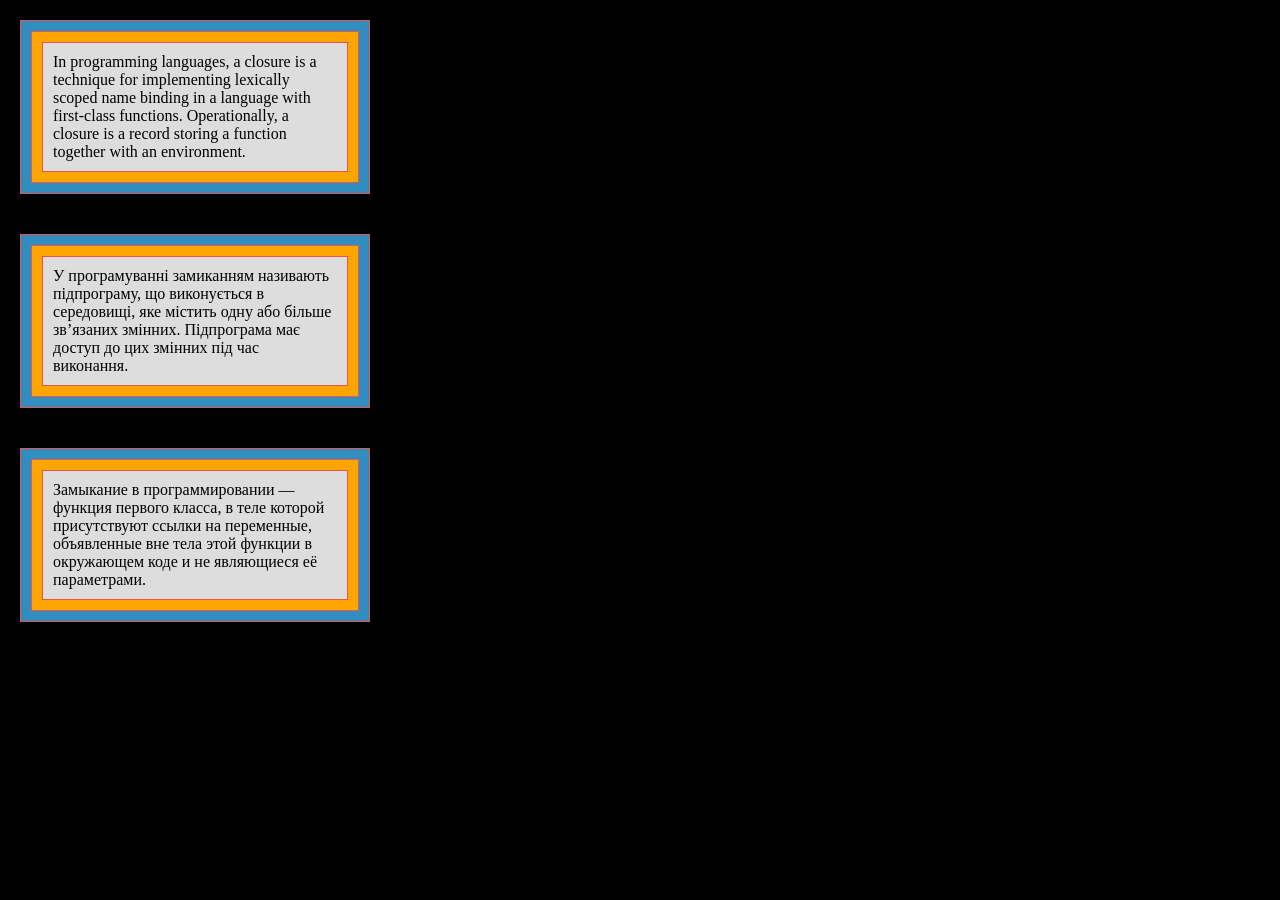
<file: index.html>
<!DOCTYPE html><html lang="en"><head><meta charset="UTF-8"><meta name="viewport" content="width=device-width, user-scalable=no, initial-scale=1.0, maximum-scale=1.0, minimum-scale=1.0"><meta http-equiv="X-UA-Compatible" content="ie=edge"><title>Enclosures</title><link rel="stylesheet" href="style.a1ecc195.css"></head><body> <div id="qa-block" class="box blue_padding"> <div class="yellow_padding"> <div class="text_block"> In programming languages, a closure is a technique for implementing lexically scoped name binding in a language with first-class functions. Operationally, a closure is a record storing a function together with an environment. </div> </div> </div> <div class="box blue_padding"> <div class="yellow_padding"> <div class="text_block"> У програмуванні замиканням називають підпрограму, що виконується в середовищі, яке містить одну або більше зв’язаних змінних. Підпрограма має доступ до цих змінних під час виконання. </div> </div> </div> <div class="box blue_padding"> <div class="yellow_padding"> <div class="text_block"> Замыкание в программировании — функция первого класса, в теле которой присутствуют ссылки на переменные, объявленные вне тела этой функции в окружающем коде и не являющиеся её параметрами. </div> </div> </div> </body></html>
</file>
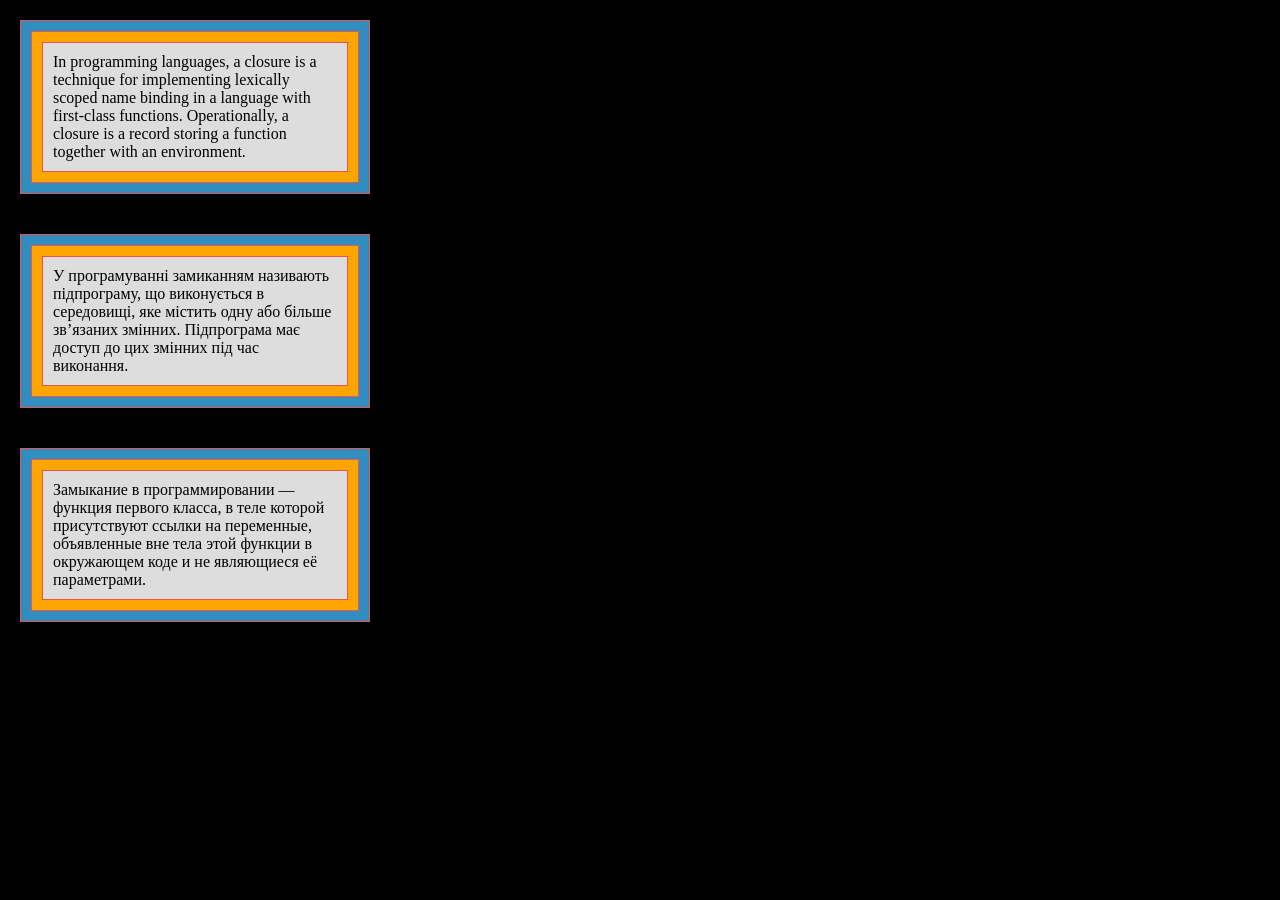
<file: src/index.html>
<!DOCTYPE html>
<html lang="en">
  <head>
    <meta charset="UTF-8">
    <meta
      name="viewport"
      content="width=device-width, user-scalable=no, initial-scale=1.0, maximum-scale=1.0, minimum-scale=1.0">

    <meta http-equiv="X-UA-Compatible" content="ie=edge">
    <title>Enclosures</title>
    <link rel="stylesheet" href="./style.css">
  </head>
  <body>
    <div id="qa-block" class="box border lower_block">
      <div class="border middle_block">
        <div class="border text_block">
          In programming languages, a closure is a technique for implementing
          lexically scoped name binding in a language with first-class
          functions. Operationally, a closure is a record storing a function
          together with an environment.
        </div>
      </div>
    </div>
    <div class="box border lower_block">
      <div class="border middle_block">
        <div class="border text_block">
          У програмуванні замиканням називають підпрограму, що виконується в
          середовищі, яке містить одну або більше зв’язаних змінних. Підпрограма
          має доступ до цих змінних під час виконання.
        </div>
      </div>
    </div>
    <div class="box border lower_block">
      <div class="border middle_block">
        <div class="border text_block">
          Замыкание в программировании — функция первого класса, в теле которой
          присутствуют ссылки на переменные, объявленные вне тела этой функции в
          окружающем коде и не являющиеся её параметрами.
        </div>
      </div>
    </div>
  </body>
</html>
</file>
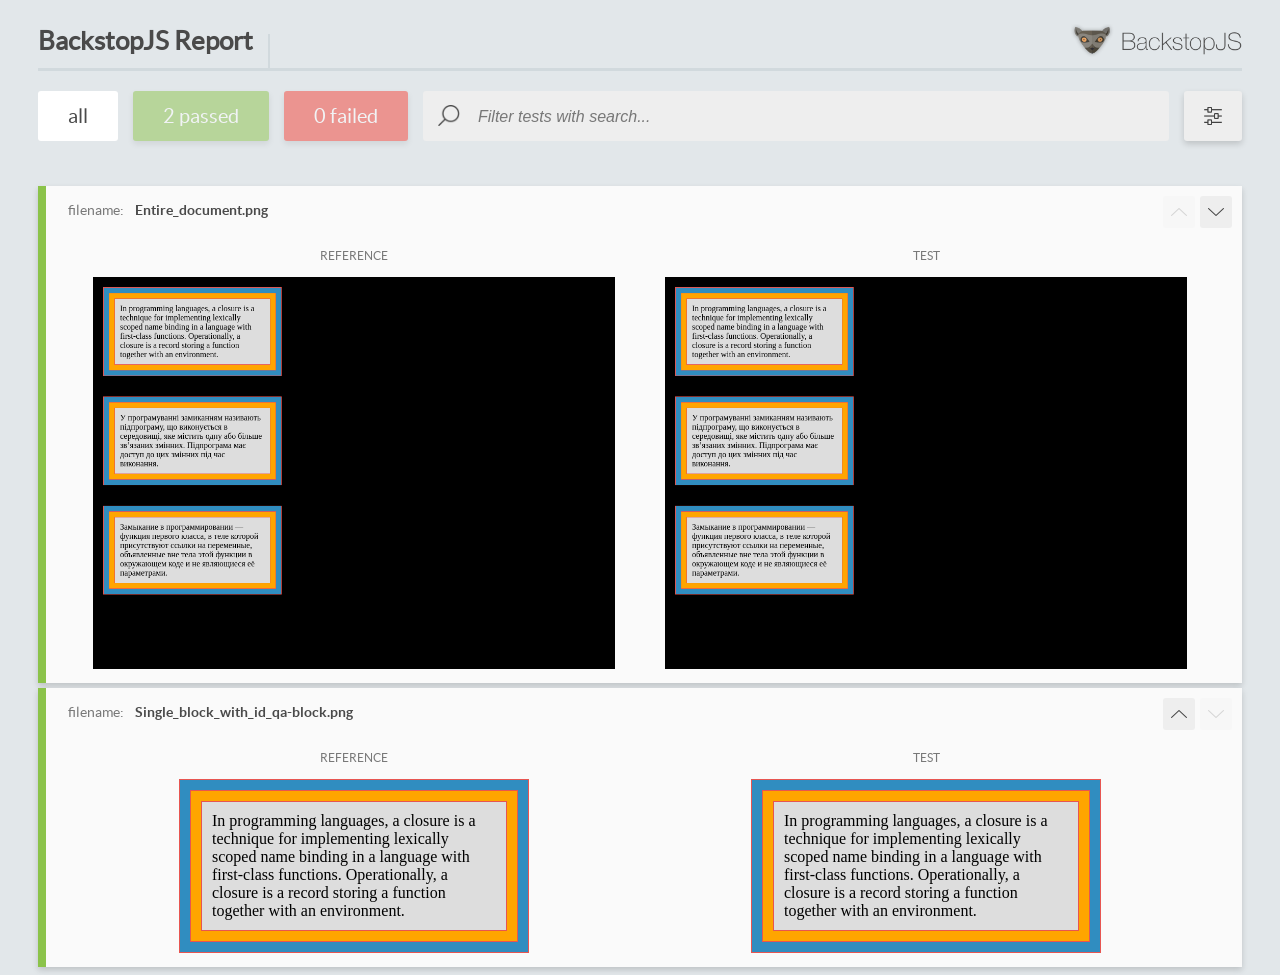
<file: report/html_report/index.html>
<!DOCTYPE html>
<html>
  <head>
    <meta charset="utf-8">
    <title>BackstopJS Report</title>

    <style>
      @font-face {
          font-family: 'latoregular';
          src: url('./assets/fonts/lato-regular-webfont.woff2') format('woff2'),
              url('./assets/fonts/lato-regular-webfont.woff') format('woff');
          font-weight: 400;
          font-style: normal;
      }
      @font-face {
          font-family: 'latobold';
          src: url('./assets/fonts/lato-bold-webfont.woff2') format('woff2'),
              url('./assets/fonts/lato-bold-webfont.woff') format('woff');
          font-weight: 700;
          font-style: normal;
      }

      .ReactModal__Body--open {
          overflow: hidden;
      }
      .ReactModal__Body--open .header {
        display: none;
      }

    </style>
  </head>
  <body style="background-color: #E2E7EA">
    <div id="root">

    </div>
    <script type="text/javascript">
      function report (report) { // eslint-disable-line no-unused-vars
        window.tests = report;
      }
    </script>
    <script type="text/javascript" src="config.js"></script>
    <script type="text/javascript" src="index_bundle.js"></script>
  </body>
</html>
</file>
<file: style.a1ecc195.css>
body{margin:0;background-color:#000}.box{width:328px;margin:20px 20px 40px;padding:10px;border:1px solid #e75551}.blue_padding{background-color:#308dc0}.yellow_padding{background-color:orange}.text_block,.yellow_padding{padding:10px;border:1px solid #e75551}.text_block{background-color:#ddd}
/*# sourceMappingURL=style.a1ecc195.css.map */
</file>
<file: src/style.css>
body {
  margin: 0;
  background-color: black;
}

.box {
  width: 328px;
  margin: 20px 20px 40px;
}

.border {
  padding: 10px;
  border: 1px solid #e75551;
}

.lower_block {
  background-color: #308dc0;
}

.middle_block {
  background-color: #ffa500;
}

.text_block {
  background-color: #ddd;
}
</file>
